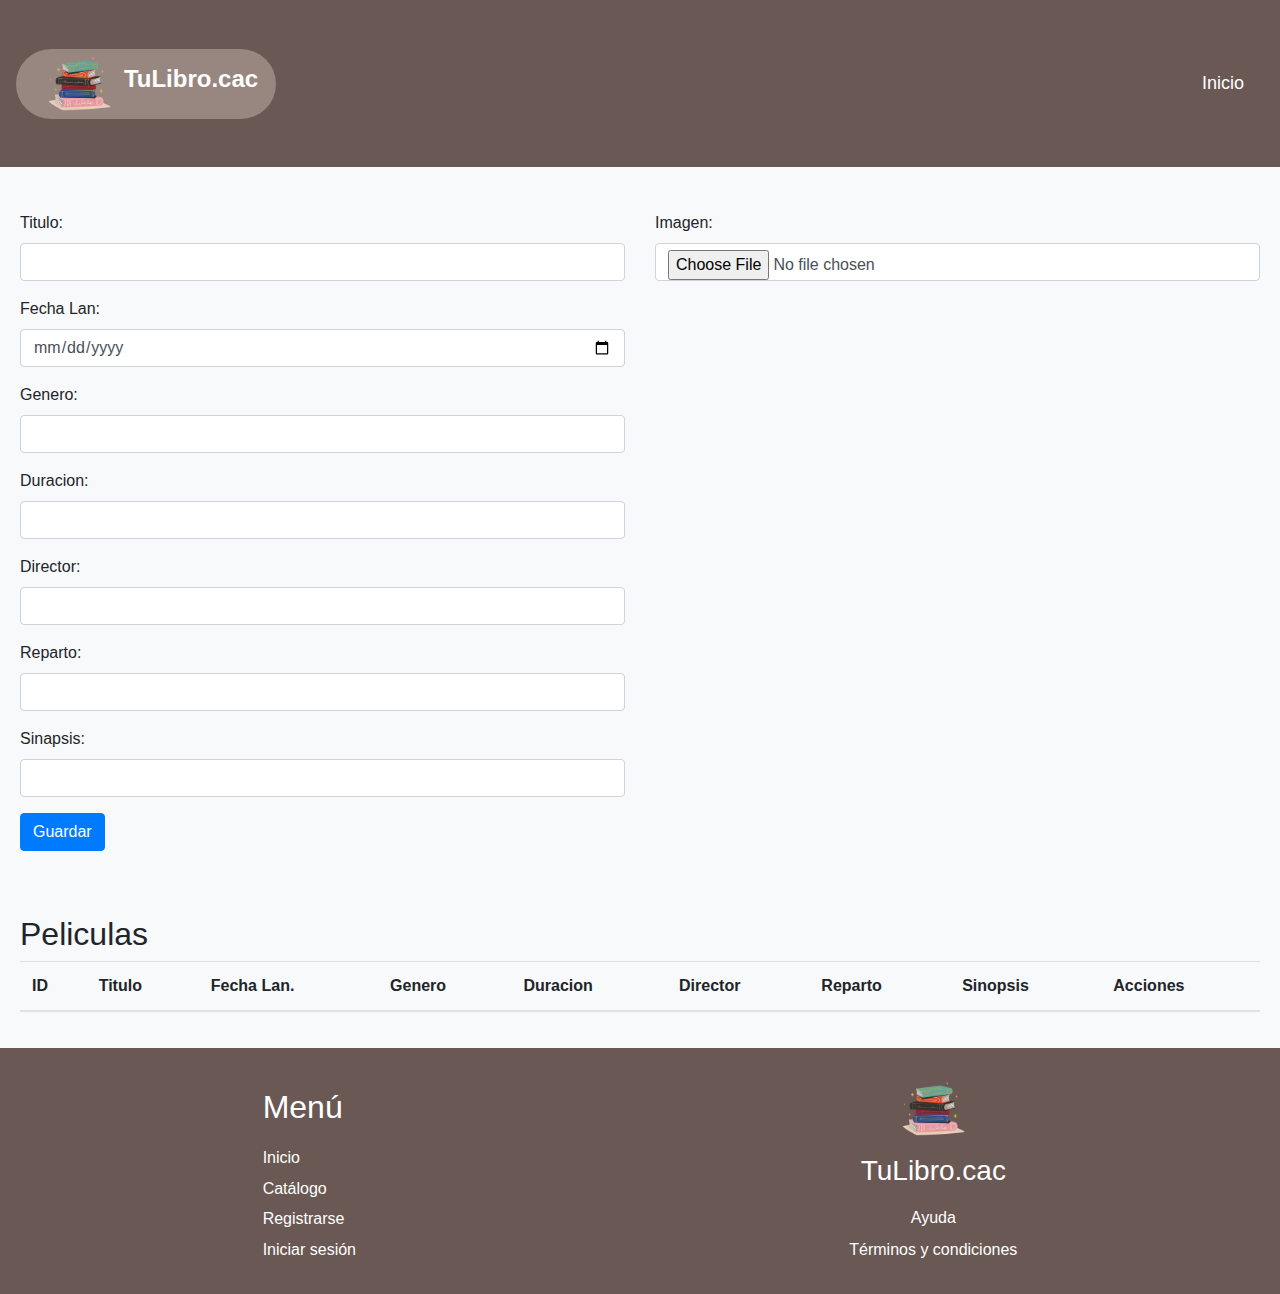
<file: pages/crud.html>
<!DOCTYPE html>
<html lang="es">

<head>
    <meta charset="UTF-8">
    <meta name="viewport" content="width=device-width, initial-scale=1.0">
    <title>Catálogo de Libros - Página de Inicio</title>
    <link rel="icon" href="/assets/imgs/CaCBooksLogo.png" type="image/x-icon">
    <link href="https://stackpath.bootstrapcdn.com/bootstrap/4.5.2/css/bootstrap.min.css" rel="stylesheet">
    <link href="/css/style.css" rel="stylesheet">
</head>

<body>



    <!-- Navbar -->
    <header>
        <nav>
            <div class="menuNav">
                <div class="logo">

                    <a href="/index.html" class="enlaceLogo"><img src="/assets/imgs/CaCBooksLogo.png" alt="" class="imagenLogo">
                    </a>
                    <a href="/index.html">
                        <h2>TuLibro.cac</h2>
                    </a>
                </div>
                <div class="menuItems">
                    <ul class="menu">

                        <li><a href="/index.html">Inicio</a></li>
                        
                    </ul>
                </div>

            </div>
        </nav>
    </header>

    <main id="main" class="main">
        <section class="sectionFormulario" data-aos="zoom-in"  data-aos-duration="1000">
            <br>
            <!-- Formulario -->
            <form id="itemForm" class="mb-4">
                <div class="row">
                    <div class="col">
                        <input type="hidden" id="id" name="id">
    
                        <div class="form-group">
                            <label for="name">Titulo:</label>
                            <input type="text" class="form-control" id="titulo" name="titulo" required>
                        </div>
    
                        <div class="form-group">
                            <label for="description">Fecha Lan:</label>
                            <input type="date" class="form-control" id="fecha_lanzamiento" name="fecha_lanzamiento" required>
                        </div>
    
                        <div class="form-group">
                            <label for="name">Genero:</label>
                            <input type="text" class="form-control" id="genero" name="genero" required>
                        </div>
    
                        <div class="form-group">
                            <label for="name">Duracion:</label>
                            <input type="text" class="form-control" id="duracion" name="duracion" required>
                        </div>
    
                        <div class="form-group">
                            <label for="name">Director:</label>
                            <input type="text" class="form-control" id="director" name="director" required>
                        </div>
    
                        <div class="form-group">
                            <label for="name">Reparto:</label>
                            <input type="text" class="form-control" id="reparto" name="reparto" required>
                        </div>
    
                        <div class="form-group">
                            <label for="name">Sinapsis:</label>
                            <input type="text" class="form-control" id="sinopsis" name="sinopsis" required>
                        </div>
                    </div>
    
                    <div class="col" >
                        <div class="form-group">
                            <label for="name">Imagen:</label>
                            <input type="file" class="form-control" id="imagen" name="imagen" accept="image/*">
                        </div>                   
                    </div>
                </div>          
    
                
                <button type="submit" class="btn btn-primary">Guardar</button>
            </section>
            </form>
    
            <!-- Tabla -->
            <section class="sectionFormularioTabla" > 
            <h2>Peliculas</h2>
            <table class="table table-striped">
                <thead>
                    <tr>
                        <th>ID</th>
                        <th>Titulo</th>
                        <th>Fecha Lan.</th>
                        <th>Genero</th>
                        <th>Duracion</th>
                        <th>Director</th>
                        <th>Reparto</th>
                        <th>Sinopsis</th>
                        <th colspan="2">Acciones</th>
                    </tr>
                </thead>
                <tbody id="itemsTableBody">
                    <!-- Contenido generado dinámicamente -->
                </tbody>
            </table>
            </section>
    
        </main>



    <!-- Footer -->
    <footer class="footer">
        <div class="footer-left">
            <h3>Menú</h3>
            <ul>
                
                    <li><a href="./index.html">Inicio</a></li>
                    <li><a href="./pages/catalogo.html">Catálogo</a></li>
                    <li><a href="./pages/registro.html">Registrarse</a></li>
                    <li><a href="./pages/login.html">Iniciar sesión</a></li>
            </ul>
        </div>

        <div class="footer-right">
            <div class="footer-logo">
                <img  src="/assets/imgs/CaCBooksLogo.png" alt="logo">
                <h3>TuLibro.cac</h3>
            </div>

            <ul>
                <li>Ayuda</li>
                <li>Términos y condiciones</li>
            </ul>


        </div>

    </footer>
        <!-- Bootstrap JS y app.js -->
        <script src="https://unpkg.com/aos@next/dist/aos.js"></script>
        <script>
            AOS.init();
        </script>
        <script src="https://stackpath.bootstrapcdn.com/bootstrap/4.5.2/js/bootstrap.min.js"></script>
        <script src="../js/app.js"></script>
  
</body>

</html>
</file>
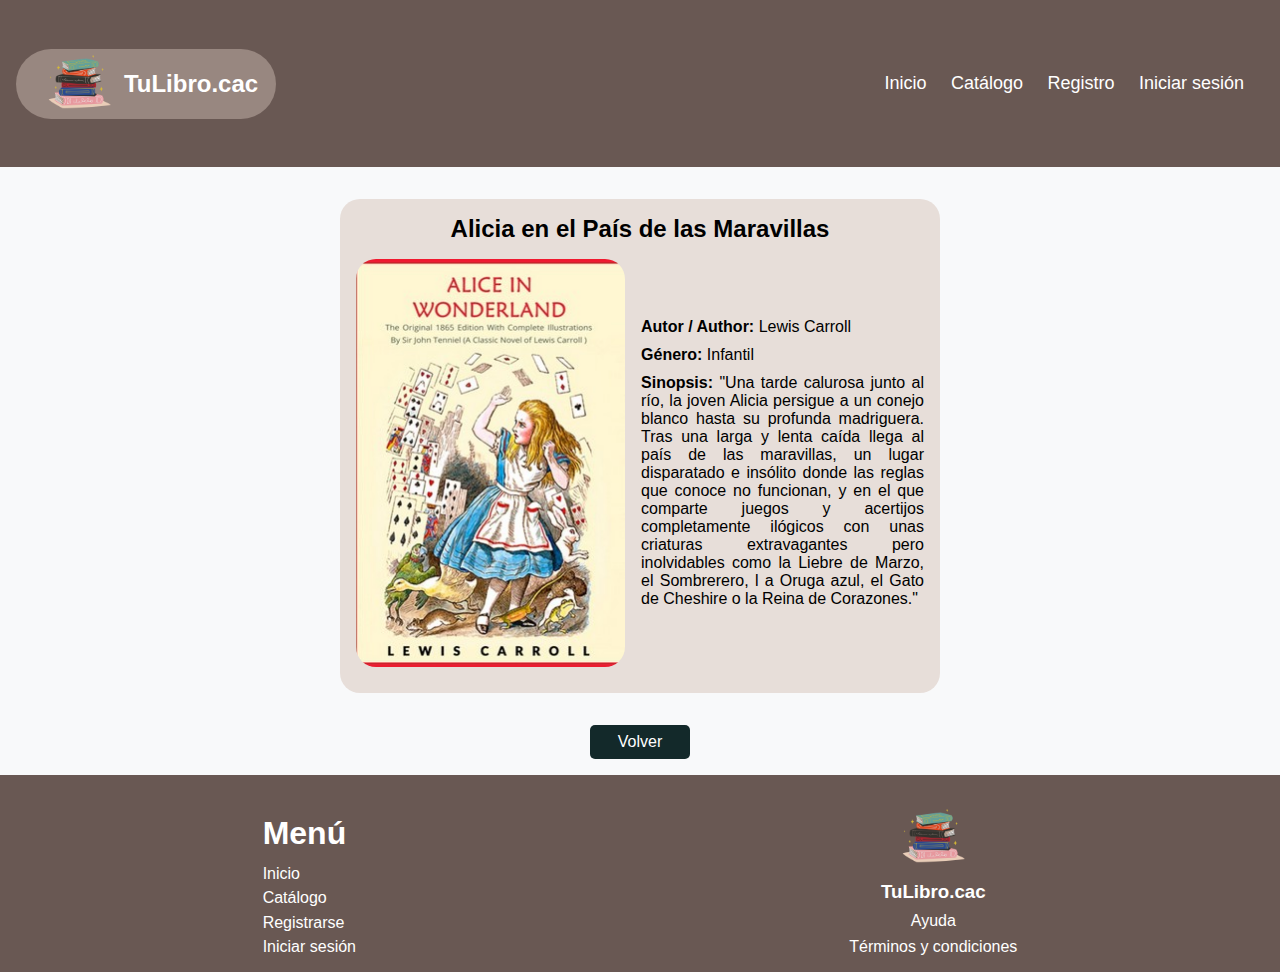
<file: pages/detalle.html>
<!DOCTYPE html>
<html lang="en">

<head>
    <meta charset="UTF-8">
    <meta name="viewport" content="width=device-width, initial-scale=1.0">
    <title>Detalles</title>
    <link href="../css/style.css" rel="stylesheet">
</head>

<body>
    <header>
        <nav>
            <div class="menuNav">
                <div class="logo">


                    <a href="../index.html" class="enlaceLogo"><img src="../assets/imgs/CaCBooksLogo.png" alt=""
                            class="imagenLogo">
                    </a>
                    <a href="../index.html">
                        <h2>TuLibro.cac</h2>
                    </a>

                 

                </div>
                <div class="menuItems">
                    <ul class="menu">

                        <li><a href="../index.html">Inicio</a></li>
                        <li><a href="catalogo.html">Catálogo</a></li>

                        <li><a href="registro.html">Registro</a></li>
                        <li><a href="login.html">Iniciar sesión</a></li>
                    </ul>
                </div>

            </div>
        </nav>
    </header>

    <main>
        <div class="detalle-card">
            <div class="detalle-titulo">
                <h2>Alicia en el País de las Maravillas</h2>
            </div>
            <div class="detalle-content">
                <div class="detalle-libro">

                    <img src="../assets/books/1.Book_Alice.jpg" alt="imagen del libro">

                   

                </div>
                <div class="detalle-info">
                    <p><b>Autor / Author:</b> Lewis Carroll</p>
                    <p><b>Género:</b> Infantil</p>
                    <p><b>Sinopsis:</b> "Una tarde calurosa junto al río, la joven Alicia persigue a un conejo
                        blanco hasta su profunda madriguera. Tras una larga y lenta caída llega
                        al país de las maravillas, un lugar disparatado e insólito donde las reglas
                        que conoce no funcionan, y en el que comparte juegos y acertijos completamente ilógicos
                        con unas criaturas extravagantes pero inolvidables como la Liebre de Marzo, el Sombrerero, l
                        a Oruga azul, el Gato de Cheshire o la Reina de Corazones."</p>
                </div>
            </div>
        </div>
        <a id="detalle-volver" href="../index.html">Volver</a>
    </main>

   

    <footer class="footer">
        <div class="footer-left">
            <h3>Menú</h3>
            <ul>
                <li><a href="../index.html">Inicio</a></li>
                <li><a href="/pages/catalogo.html">Catálogo</a></li>
                <li><a href="/pages/registro.html">Registrarse</a></li>
                <li><a href="/pages/login.html">Iniciar sesión</a></li>
            </ul>
        </div>

        <div class="footer-right">
            <div class="footer-logo">
                <img src="../assets/imgs/CaCBooksLogo.png" alt="logo">
                <h3>TuLibro.cac</h3>
            </div>

            <ul>
                <li>Ayuda</li>
                <li>Términos y condiciones</li>
            </ul>
        </div>

    </footer>
</body>

</html>
</file>
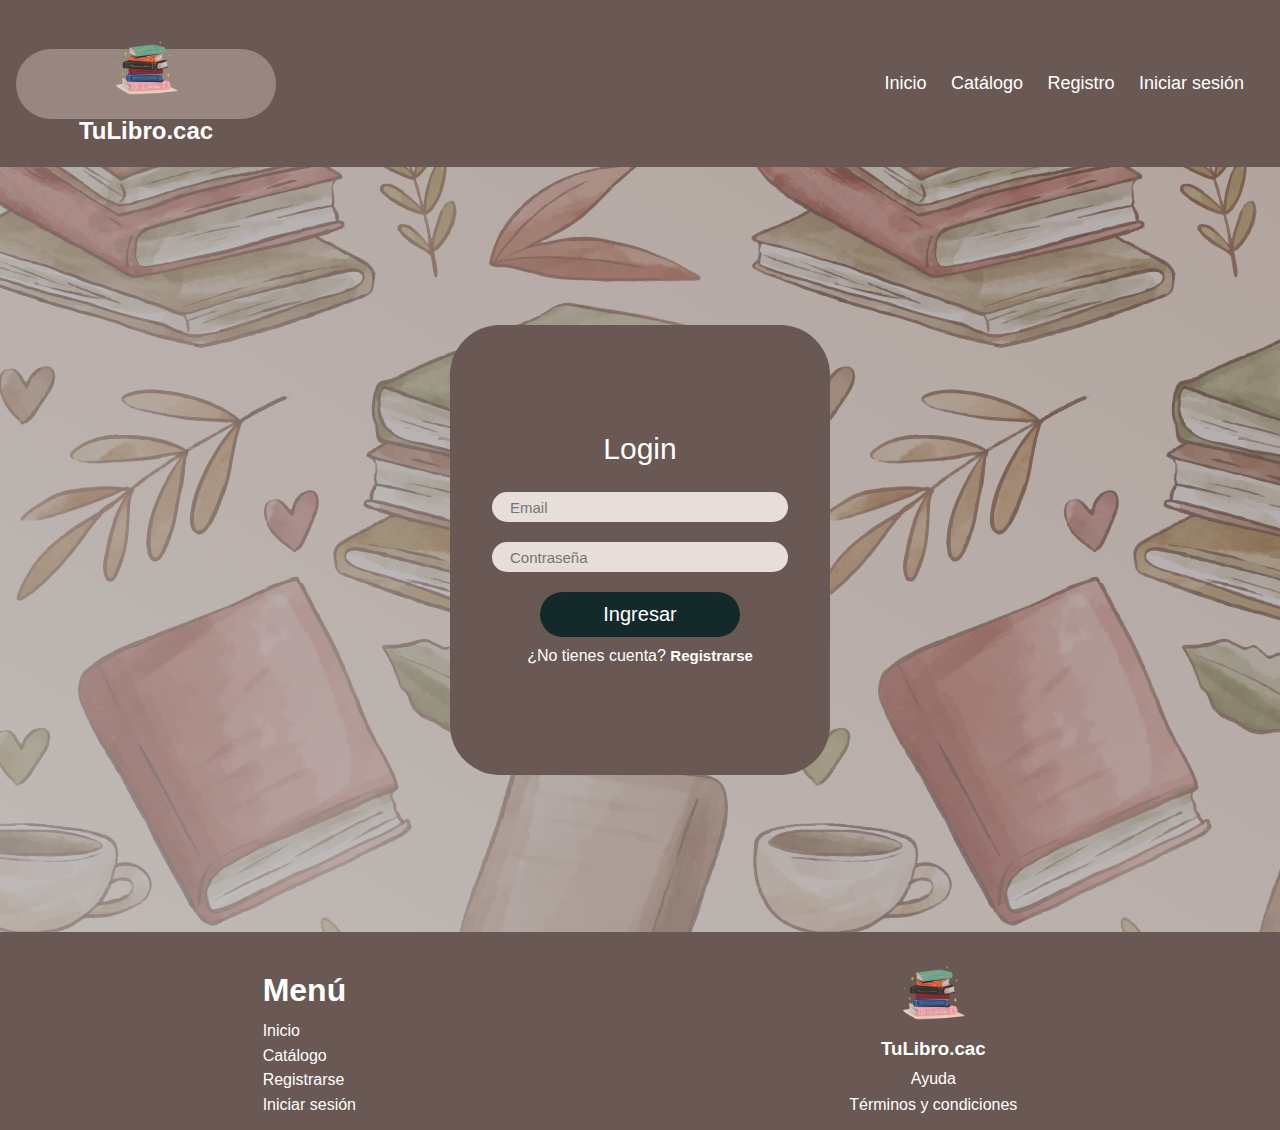
<file: pages/login.html>
<!DOCTYPE html>
<html lang="es">

<head>
    <meta charset="UTF-8">
    <meta name="viewport" content="width=device-width, initial-scale=1.0">
    <title>Login</title>
    <link rel="stylesheet" href="../css/style.css">
</head>

<body>
    <header>
        <nav>
            <div class="menuNav">
                <div class="logo">


                    <a href="../index.html" class="enlaceLogo"><img src="/assets/imgs/CaCBooksLogo.png" alt=""
                            class="imagenLogo"> <h2>TuLibro.cac</h2> </a>

                </div>
                <div class="menuItems">
                    <ul class="menu">

                        <li><a href="../index.html">Inicio</a></li>
                        <li><a href="catalogo.html">Catálogo</a></li>

                        <li><a href="registro.html">Registro</a></li>
                        <li><a href="#">Iniciar sesión</a></li>
                    </ul>
                </div>

            </div>
        </nav>
    </header>
    <main class="fondoLibros">
        <form action="#" method="get" class="cuadroForm" id="loginForm">

            <div>
                <h2>Login</h2>
            </div>
            <div>
                <input type="email" name="email" id="email" placeholder="Email" class="camposForm">
                
            </div>
            <div><span id="emailError" class="error" ></span></div>
            <div>
                <input type="password" name="password" id="password" placeholder="Contraseña" class="camposForm">
                
            </div>
            <div><span id="passwordError" class="error" ></span></div>
            <div>
                <input type="submit" name="enviar" value="Ingresar" class="boton" class="camposForm">
            </div>
            <div>
                ¿No tienes cuenta? <a href="registro.html">Registrarse</a>
            </div>

        </form>
    </main>

    <footer class="footer">
        <div class="footer-left">
            <h3>Menú</h3>
            <ul>
                <li><a href="../index.html">Inicio</a></li>
                <li><a href="/pages/catalogo.html">Catálogo</a></li>
                <li><a href="/pages/registro.html">Registrarse</a></li>
                <li><a href="/pages/login.html">Iniciar sesión</a></li>
            </ul>
        </div>

        <div class="footer-right">
            <div class="footer-logo">
                <img src="../assets/imgs/CaCBooksLogo.png" alt="logo">
                <h3>TuLibro.cac</h3>
            </div>

            <ul>
                <li>Ayuda</li>
                <li>Términos y condiciones</li>
            </ul>
        </div>

    </footer>
    <script src="../js/login.js"></script>

</body>

</html>
</file>
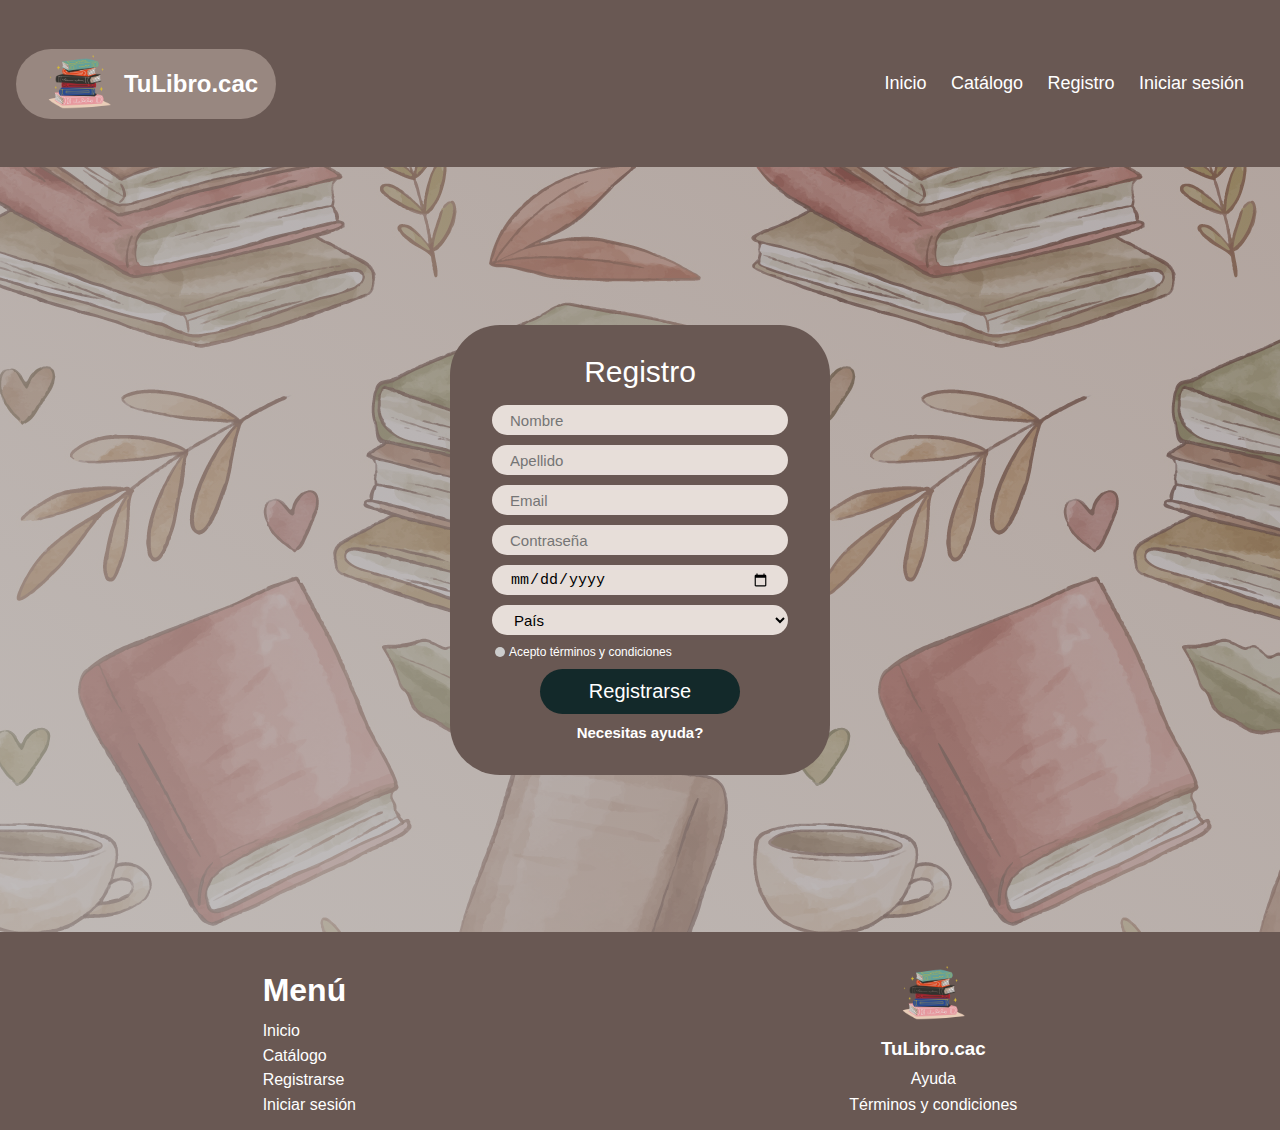
<file: pages/registro.html>
<!DOCTYPE html>
<html lang="en">

<head>
    <meta charset="UTF-8">
    <meta name="viewport" content="width=device-width, initial-scale=1.0">
    <title>Registro</title>
    <link href="../css/style.css" rel="stylesheet">
</head>

<body>
    <header>
        <nav>
            <div class="menuNav">
                <div class="logo">

                    <a href="../index.html" class="enlaceLogo"><img src="../assets/imgs/CaCBooksLogo.png" alt="" class="imagenLogo"> </a>

                    <a href="../index.html"><h2>TuLibro.cac</h2></a>

                  

                </div>
                <div class="menuItems">
                    <ul class="menu">

                        <li><a href="../index.html">Inicio</a></li>
                        <li><a href="./catalogo.html">Catálogo</a></li>

                        <li><a href="#">Registro</a></li>
                        <li><a href="login.html">Iniciar sesión</a></li>
                    </ul>
                </div>

            </div>
        </nav>
    </header>
    <main class="fondoLibros">
        <section>
            <form action="" method="post" class="cuadroForm">
                <h2>Registro</h2>
                <div>
                    <input type="text" placeholder="Nombre" id="nombre" name="nombre" class="camposForm">
                </div>
                <div>
                    <input type="text" placeholder="Apellido" id="apellido" name="apellido" class="camposForm">
                </div>
                <div>
                    <input type="email" placeholder="Email" id="email" name="email" class="camposForm">
                </div>
                <div>
                    <input type="password" placeholder="Contraseña" id="password" name="password" class="camposForm">
                </div>
                <div>
                    <input type="date" placeholder="Fecha de Nacimiento (dd/mm/aaaa)" id="fechaNacimiento"
                        name="fechaNacimiento" class="camposForm">
                </div>
                <div>
                    <select name="pais" id="pais" class="camposForm">
                        <option value="">País</option>
                        <option value="AR">Argentina</option>
                        <option value="BO">Bolivia</option>
                        <option value="BR">Brasil</option>
                        <option value="CH">Chile</option>
                        <option value="CO">Colombia</option>
                        <option value="EC">Ecuador</option>
                        <option value="PY">Paraguay</option>
                        <option value="PE">Perú</option>
                        <option value="UY">Uruguay</option>
                        <option value="VE">Venezuela</option>
                    </select>
                </div>
                <div class="div-terminos-condiciones">
                    <input type="checkbox" id="terminos">
                    <label for="terminos" class="chkTerminos"></label>
                    <label type="textoCheck" for="terminos">Acepto términos y condiciones</label>
                </div>
                <div>
                    <input class="boton" type="submit" value="Registrarse">
                </div>
                <div>
                    <a href="#">Necesitas ayuda?</a>
                </div>
            </form>
        </section>
    </main>


    <footer class="footer">
        <div class="footer-left">
            <h3>Menú</h3>
            <ul>
                <li><a href="../index.html">Inicio</a></li>
                <li><a href="/pages/catalogo.html">Catálogo</a></li>
                <li><a href="/pages/registro.html">Registrarse</a></li>
                <li><a href="/pages/login.html">Iniciar sesión</a></li>
            </ul>
        </div>

        <div class="footer-right">
            <div class="footer-logo">
                <img src="../assets/imgs/CaCBooksLogo.png" alt="logo">
                <h3>TuLibro.cac</h3>
            </div>

            <ul>
                <li>Ayuda</li>
                <li>Términos y condiciones</li>
            </ul>
        </div>

    </footer>

</body>

</html>
</file>
<file: css/style.css>
/* Estilos generales */
* {
    box-sizing: border-box;
    padding: 0;
    margin: 0;
}

html {
    min-width: 320px;
    overflow-x: hidden;
}

body {
    font-family: Arial, sans-serif;
    background-color: #f8f9fa;
    min-width: 320px;
    overflow-x: hidden;

}

.container {
    max-width: 1200px;
    margin: 0 auto;
    padding: 20px 20px;

}


/* Navbar */
nav {
    width: 100%;
    background-color: #695853;
    color: #fff;
    display: flex;
    justify-content: center;
    padding: 1rem;
}

.menuNav {
    display: flex;
    flex-direction: column;
    justify-content: space-evenly;
    align-items: center;
    text-align: center;
    background-color: #695853;
    height: 15vh;
    width: 100%;
}

.logo {
    display: flex;
    align-items: center;
    justify-content: center;
    border-radius: 100px;
    background-color: #988780;
    padding: 15px;
    height: 70px;
    width: 260px;

}

.logo a {
    text-decoration: none;
    color: white;
}

.imagenLogo {
    width: 90px;
    height: auto;
}

.logo>a>h2 {
    font-size: 24px;
    font-weight: 600;
}


nav ul {
    list-style-type: none;
    margin: 0;
    padding: 0;
}

nav ul li {
    display: inline;
    margin-right: 20px;
}

nav ul li a {
    color: #fff;
    text-decoration: none;
    font-size: 18px;
    font-weight: 100;
}

nav h1 {
    display: inline;
    font-size: 24px;
    margin: 0;
    padding: 0;
    margin-right: 20px;
}

.sectionFormulario {
    padding: 20px 20px;
}

.sectionFormularioTabla {
    padding: 20px 20px;
}

@media (min-width: 768px) {
    .menuNav {
        flex-direction: row;
        justify-content: space-between;
    }
}


/* Hero Section */
.hero {
    background-color: #e7ded9;
    color: #fff;
    padding: 80px 0;
    text-align: center;
}

.hero h1 {
    font-size: 36px;
    margin-bottom: 20px;
    color: black;
}

.hero p {
    font-size: 18px;
    margin-bottom: 20px;
    color: black;
}

.hero .btn {
    padding: 10px 20px;
    font-size: 18px;
    text-decoration: none;
    background-color: #13292a;
    color: #fff;
    border: none;
    border-radius: 50px;
}

.hero .btn:hover {
    background-color: #988780;
}

/* Sección de Búsqueda de Libros */
.search-section {
    background-color: #f8f9fa;
    padding: 40px 0;
    text-align: center;
}

.search-section h2 {
    font-size: 24px;
    margin-bottom: 20px;

}

.search-section input[type="search"] {
    padding: 10px;
    width: 60%;
    font-size: 18px;
    border: 1px solid #ccc;
    border-radius: 50px;
}

#search-button {
    height: 50px;
    width: 50px;
    background-color: #13292a;
    color: #fff;
    border: none;
    border-radius: 50px;
    cursor: pointer;

}

.search-section button[type="submit"]:hover {
    background-color: #988780;

}

.searchImg {
    height: 30px;
    width: auto;
    align-self: center;


}

.searchForm {
    display: flex;
    justify-content: center;
    align-items: center;
    gap: 10px;
}

/* Sección de Libros Más Aclamados */

/*Carrousel Destacados*/

/* Estilos del carrusel */

.btnCarouselContainer {
    display: flex;
    justify-content: space-between;
}

.btnCarousel {
    padding: 10px 20px;
    font-size: 18px;
    text-decoration: none;
    background-color: #13292a;
    color: #fff;
    border: none;
    border-radius: 5px;
}

.carousel {
    margin-top: 20px;

}

.carousel-inner {
    position: relative;
}

.carousel-item {
    display: none;
    text-align: center;
}

.carousel-item.active {
    display: block;
}

.carousel img {
    width: 100%;
    height: auto;
}

.carousel-caption {
    background-color: rgba(0, 0, 0, 0.5);
    color: #fff;
    position: absolute;
    top: 50%;
    left: 50%;
    transform: translate(-50%, -50%);
    padding: 20px;
    border-radius: 5px;
}

.carousel-caption h3 {
    font-size: 24px;
    margin-bottom: 10px;
}

.carousel-caption p {
    font-size: 18px;
    margin-bottom: 20px;
}

.carousel-caption .btn {
    padding: 10px 20px;
    font-size: 18px;
    text-decoration: none;
    background-color: #13292a;
    color: #fff;
    border: none;
    border-radius: 5px;
}

.carousel-caption .btn:hover {
    background-color: #988780;
}

.popular-books {
    padding: 50px 0;
    text-align: center;
}

.popular-books h2 {
    font-size: 24px;
    margin-bottom: 20px;
}

.popular-books .row {
    display: flex;
    flex-wrap: wrap;
    justify-content: space-between;
}

.popular-books .col-md-4 {
    flex: 0 0 calc(25% - 20px);
    margin-bottom: 40px;
}

.popular-books .card {
    width: 100%;

}


/*Seccion Géneros */
#books-container {
    h2 {
        text-align: center;
        font-size: 2.5rem;
        margin-bottom: 1rem;
    }
}

#books-row {
    text-align: center;
    display: flex;
    justify-content: center;
    flex-wrap: wrap;
    gap: 1rem;
}

.card {
    padding: 1rem;
    border-radius: 20px;
    width: 100%;
    max-width: 250px;
    height: 400px;
    display: flex;
    flex-direction: column;
    justify-content: center;
    align-items: center;
    transition: box-shadow .3s ease;
}

.card:hover {
    box-shadow: 0 5px 5px rgb(130, 130, 130);
}

.card:hover .book-img{
    transform: scale(.9);
}

.book-img {
    width: 150px;
    height: 200px;
    border-radius: 20px;
    transition: transform .3s ease;
}

.card-content {
    display: flex;
    flex-direction: column;

    p {
        display: flex;
        justify-content: center;
        align-items: center;
    }
}



.title h3 {
    font-weight: 100;
    width: calc(250px - 1rem);
    text-overflow: ellipsis;
    overflow: hidden;
    white-space: nowrap;
    margin: 1rem 0;
}

.btnDetail {
    padding: 10px 20px;
    width: max-content;
    margin: 0 auto;
    margin-top: 1rem;
    font-size: 16px;
    text-decoration: none;
    background-color: #13292a;
    color: #fff;
    border: none;
    border-radius: 5px;
    transition: background .3s ease;
}

.btnDetail:hover {
    background-color: #988780;
}

.loader-container {
    margin: 0 auto;
}

.loader {
    margin: 5rem 0;
    width: 48px;
    height: 48px;
    border: 5px solid #000000;
    border-bottom-color: transparent;
    border-radius: 50%;
    display: inline-block;
    animation: rotation 1s linear infinite;
}

@keyframes rotation {
    0% {
        transform: rotate(0deg);
    }

    100% {
        transform: rotate(360deg);
    }
}


/* Footer */
.footer {
    background-color: #695853;
    width: 100%;
    display: flex;
    color: #fff;
    padding: 1rem;
    justify-content: space-between;


    ul {
        list-style: none;

        a {
            text-decoration: none;
            color: #fff;
        }
    }

    img {
        height: 90px;
        display: block;
        margin: 0 auto;
    }

    .footer-left,
    .footer-right {
        display: flex;
        flex-direction: column;
        justify-content: center;
    }

    .footer-left {
        padding-top: 1.5rem;
        justify-content: space-between;

        h3 {
            font-size: 2rem;
        }

        ul {
      
            display: flex;
            justify-content: space-between;
            flex-direction: column;
            row-gap: .4rem;
        }
    }

    .footer-right {
        text-align: center;
        justify-content: space-between;

        .footer-logo {
            margin-bottom: .6rem;
        }

        ul li:first-child{
            margin-bottom: .5rem;
        }
    }

}

@media (min-width: 640px) {
    .footer {
        justify-content: space-around;
    }
}


/* Sección Detalle */
.detalle-card {
    max-width: 600px;
    margin: 2rem auto;
    padding: 1rem;
    border-radius: 20px;
    background-color: #e7ded9;
    display: flex;
    flex-direction: column;

    img {
        max-width: 100%;
        border-radius: 20px;
    }
}

.detalle-titulo {
    width: 100%;
    text-align: center;
}

.detalle-titulo h2 {
    margin-bottom: 16px;
}

.detalle-content {
    display: flex;
    column-gap: 1rem;
}

.detalle-libro {
    display: flex;
    flex-direction: column;
    justify-content: center;
    align-items: center;
    margin-bottom: 10px;
}

.detalle-info {
    width: 50%;
    align-content: center;
}

.detalle-info p {
    margin-bottom: 10px;
    text-align: justify;
}

#detalle-volver {
    display: flex;
    justify-content: center;
    align-items: center;
    margin: 0 auto;
    margin-bottom: 1rem;
    width: 100px;
    padding: .5rem;
    background-color: #13292a;
    color: white;
    text-decoration: none;
    border-radius: 5px;
    transition: .3s ease;
}

#detalle-volver:hover {
    opacity: .9;
}

/* Comun a Registro y Login */

.fondoLibros {
    background: linear-gradient(to right top, #aca8a8c2, #7265658a), url(../assets/imgs/fondo-libros.jpg);
    height: 85vh;
    margin-top: 0;
    display: flex;
    justify-content: center;
    align-items: center;

}

.cuadroForm {
    background-color: #695853;
    width: 380px;
    height: 450px;
    border-radius: 50px;
    padding: 5px;
    display: flex;
    flex-direction: column;
    align-items: center;
    justify-content: center;
}

.cuadroForm div {
    width: 100%;
    text-align: center;
    margin-bottom: 10px;
    color: white;
}

.camposForm {
    width: 80%;
    height: 30px;
    border-radius: 50px;
    background-color: #E7DED9;
    padding-left: 18px;
    padding-right: 18px;
    border-style: none;
    font-size: 15px;
}

.cuadroForm h2 {
    text-align: center;
    font-size: 30px;
    font-weight: 300;
    color: white;
    margin-top: 0.5rem;
    margin-bottom: 1rem;
}

.boton {
    background-color: #13292A;
    width: 200px;
    height: 45px;
    border: none;
    border-radius: 50px;
    color: white;
    font-size: 20px;
    cursor: pointer;
}

.boton:hover {
    background-color: #988780;
}



/*REGISTRO*/
.div-terminos-condiciones {
    display: flex;
    justify-content: left;
    align-items: center;
    padding-left: 40px;
    gap: 2px;
    font-size: 12px;
}

#terminos {
    width: 10px;
    height: 10px;
    appearance: none;
    background-color: #ccc;
    border-radius: 50%;
    cursor: pointer;
}

#terminos:checked {
    background-color: #13292A;
    box-shadow: inset 0 0 0 2px #ccc;
}

.cuadroForm div a {
    font-size: 15px;
    color: white;
    font-weight: 600;
    text-decoration: none;
}

.error {
    color: rgb(255, 110, 110);
}
</file>
